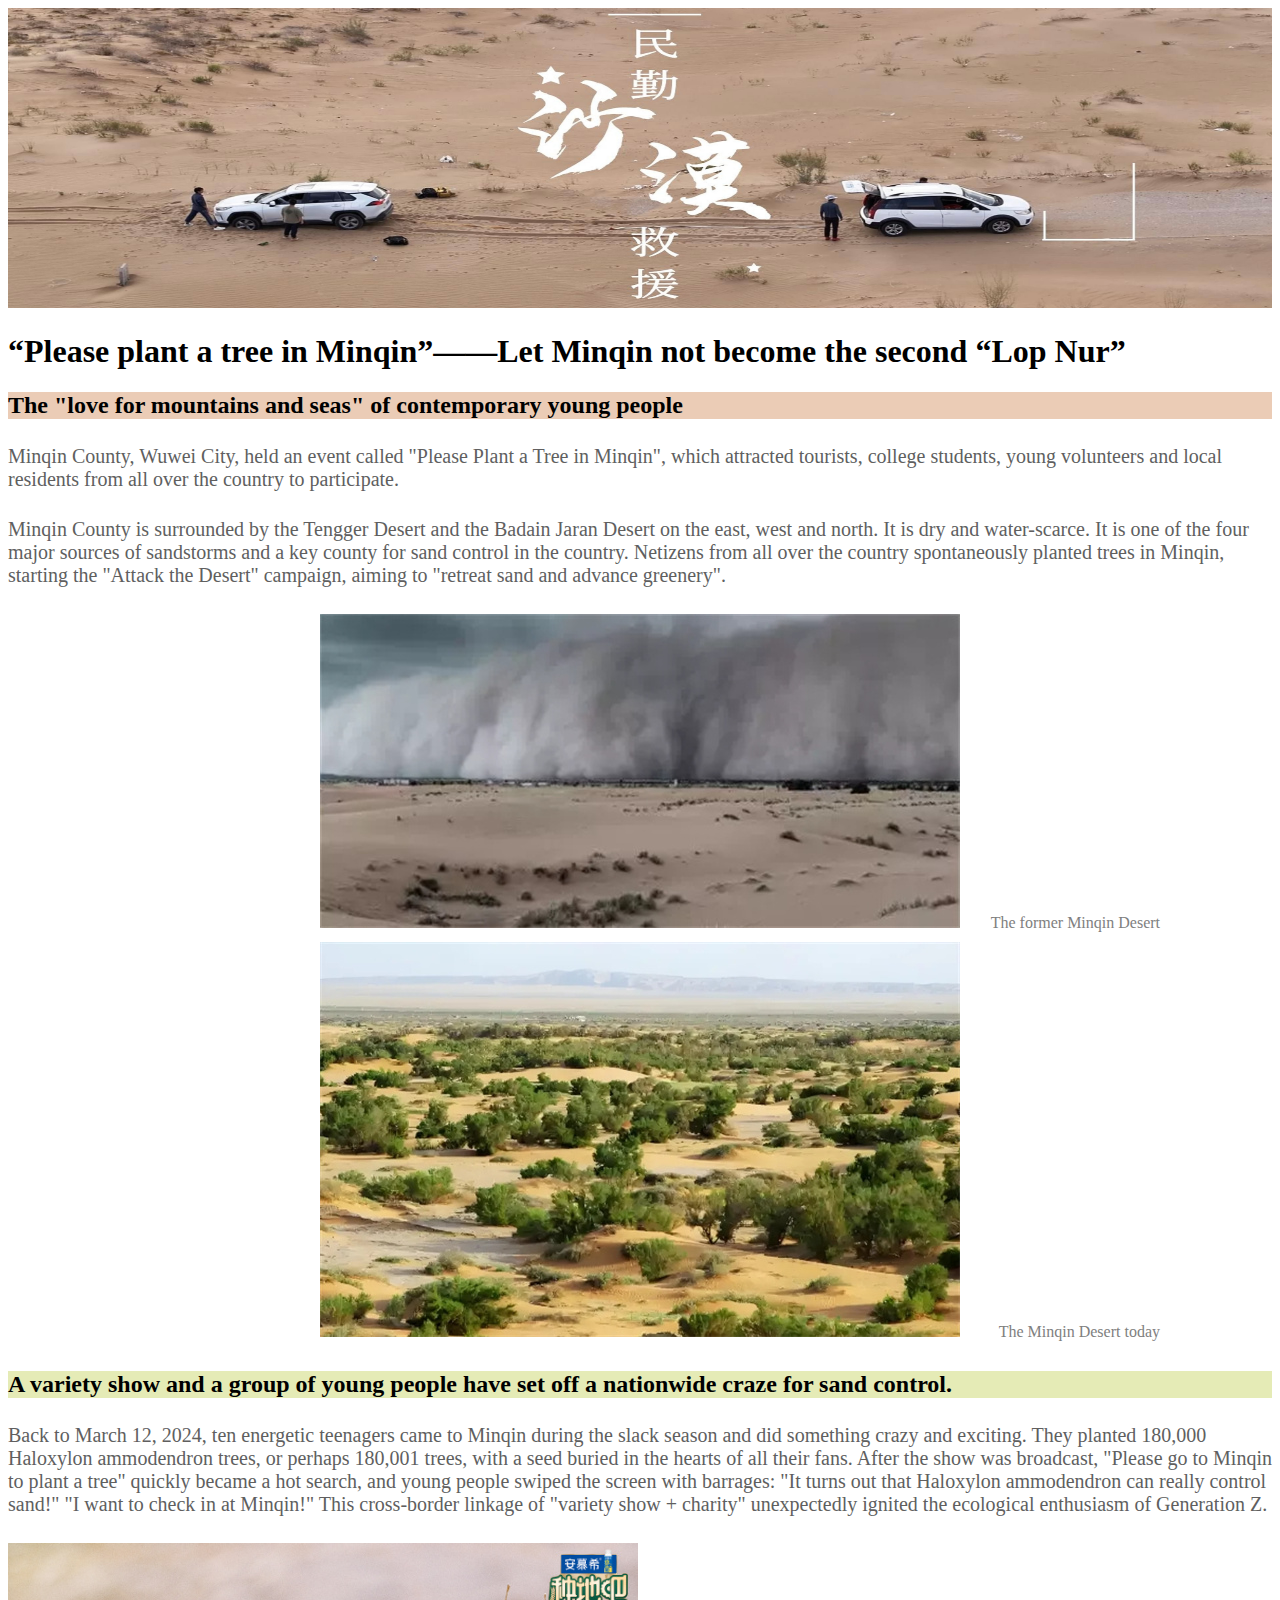
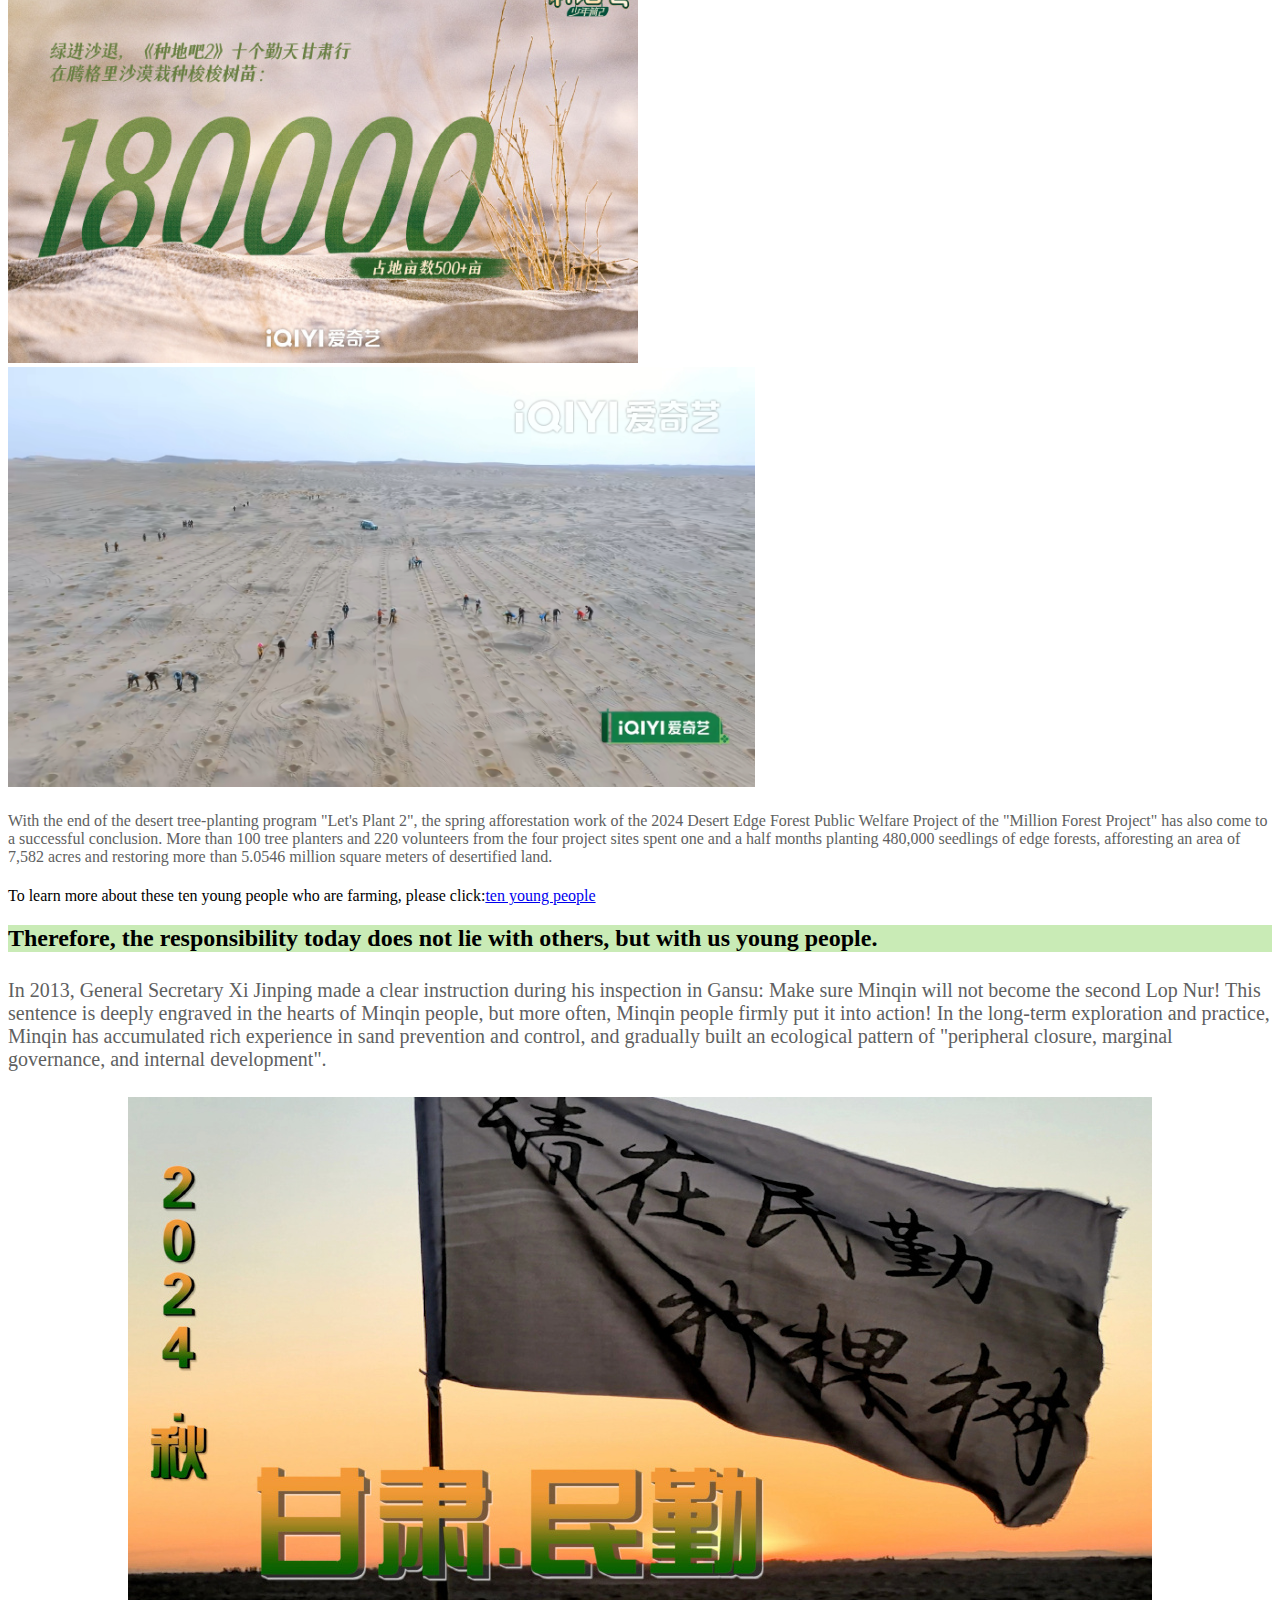
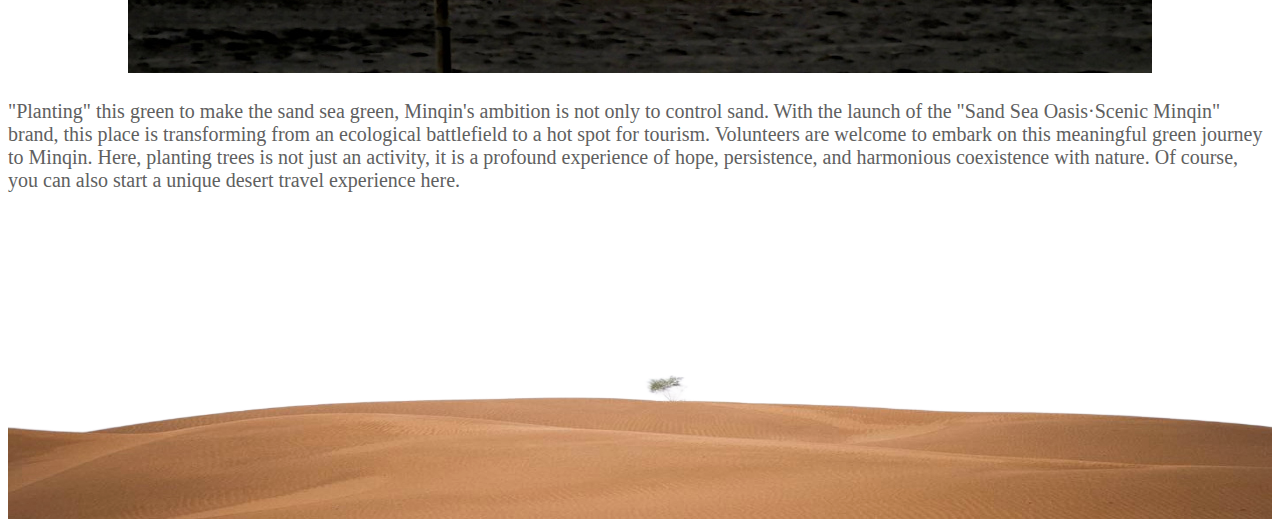
<file: index.html>
<!DOCTYPE html>
<html>
    <head>
        <title>Minqin tree planting activity</title>
        <link rel="stylesheet" href="style.css"/>

    </head>
    <body>
        <img src="Minqin tree planting activity cover.jpg" width="100%" height="300">
        <h1>“Please plant a tree in Minqin”——Let Minqin not become the second “Lop Nur”</h1>
        <h2 class="standout">The "love for mountains and seas" of contemporary young people</h2>
        <h4>Minqin County, Wuwei City, held an event called "Please Plant a Tree in Minqin",
            which attracted tourists, college students, 
            young volunteers and local residents from all over the country to participate.</h4>
        <h4>Minqin County is surrounded by the Tengger Desert and the Badain Jaran Desert on the east,
            west and north. It is dry and water-scarce. It is one of the four major sources of sandstorms 
            and a key county for sand control in the country. Netizens from all over the country spontaneously
            planted trees in Minqin, starting the "Attack the Desert" campaign, aiming to "retreat sand and 
            advance greenery".</h4>
        <div class="image-group">
            <div class="image-text-container">
                <img src="The former Minqin Desert.jpeg">
                <p class="text-at-bottom-right">The former Minqin Desert</p>
            </div>
            <div class="image-text-container">
                <img src="The Minqin Desert today.jpeg">
                <p class="text-at-bottom-right">The Minqin Desert today</p>
            </div>
        </div>
        
        
        <h2 class="subtitle">A variety show and a group of young people have set off a nationwide craze for sand control.</h2>
        <h4>Back to March 12, 2024, ten energetic teenagers came to Minqin during the slack season and did something crazy and exciting.
             They planted 180,000 Haloxylon ammodendron trees, or perhaps 180,001 trees, with a seed buried in the hearts of all their fans. 
             After the show was broadcast, "Please go to Minqin to plant a tree" quickly became a hot search,
            and young people swiped the screen with barrages: "It turns out that Haloxylon ammodendron can really control sand!"
            "I want to check in at Minqin!" This cross-border linkage of "variety show + charity" unexpectedly ignited the ecological enthusiasm of Generation Z.</h4>
        
        <img src="power.png" weight="420" height="420">
        <img src="power2.png" weight="420" height="420">
        <h4 class="fontsize">With the end of the desert tree-planting program "Let's Plant 2", 
            the spring afforestation work of the 2024 Desert Edge Forest Public Welfare Project of the "Million Forest Project" has also come to a successful conclusion. 
            More than 100 tree planters and 220 volunteers from the four project sites spent one and a half months planting 480,000 seedlings of edge forests,
            afforesting an area of ​​7,582 acres and restoring more than 5.0546 million square meters of desertified land.</h4>
        <p class="fontsize">To learn more about these ten young people who are farming, please click:<a href="ten young people.html">ten young people</a></p>

        <h2 class="subsubtitle">Therefore, the responsibility today does not lie with others, but with us young people.</h2>
        <h4>In 2013, General Secretary Xi Jinping made a clear instruction during his inspection in Gansu:
             Make sure Minqin will not become the second Lop Nur! This sentence is deeply engraved in the hearts of Minqin people, 
             but more often, Minqin people firmly put it into action! In the long-term exploration and practice, 
             Minqin has accumulated rich experience in sand prevention and control, and gradually built an ecological pattern of "peripheral closure,
            marginal governance, and internal development".</h4>
        <div class="image-group">
            <img src="Minqin.jpeg">
        </div>
        <h4>"Planting" this green to make the sand sea green, Minqin's ambition is not only to control sand. 
            With the launch of the "Sand Sea Oasis·Scenic Minqin" brand, this place is transforming from an ecological battlefield to a hot spot for tourism.
            Volunteers are welcome to embark on this meaningful green journey to Minqin. Here, planting trees is not just an activity, 
            it is a profound experience of hope, persistence, and harmonious coexistence with nature. Of course, you can also start a unique desert travel experience here.</h4>
        <img src="desert.png" width=100%" height="300">
       
    
    </body>
</file>
<file: style.css>
.standout {
    background-color: rgba(221, 170, 133, 0.599);
}

h4{
    font-size: 20px;
    color: rgb(96, 95, 95); }

h4 {
    font-weight: 350;
}

.image-text-container {
    position: relative;
    display: inline-block;
}

.image-group {
    display: flex;
    flex-direction: column; 
    align-items: center; 
}

.image-text-container {
    position: relative;
    margin-bottom: 10px;
}

.text-at-bottom-right {
    position: absolute;
    bottom: 0;
    right: -200px;
    margin: 0;
    color: gray;
}

.subtitle {
    background-color: rgba(212, 221, 133, 0.599);
}

.fontsize{
    font-weight: 300;
    font-size:medium;
}

.subsubtitle {
    background-color: rgba(165, 221, 133, 0.599);
}

.title {
    background-color: rgba(149, 221, 133, 0.599);
}
</file>
